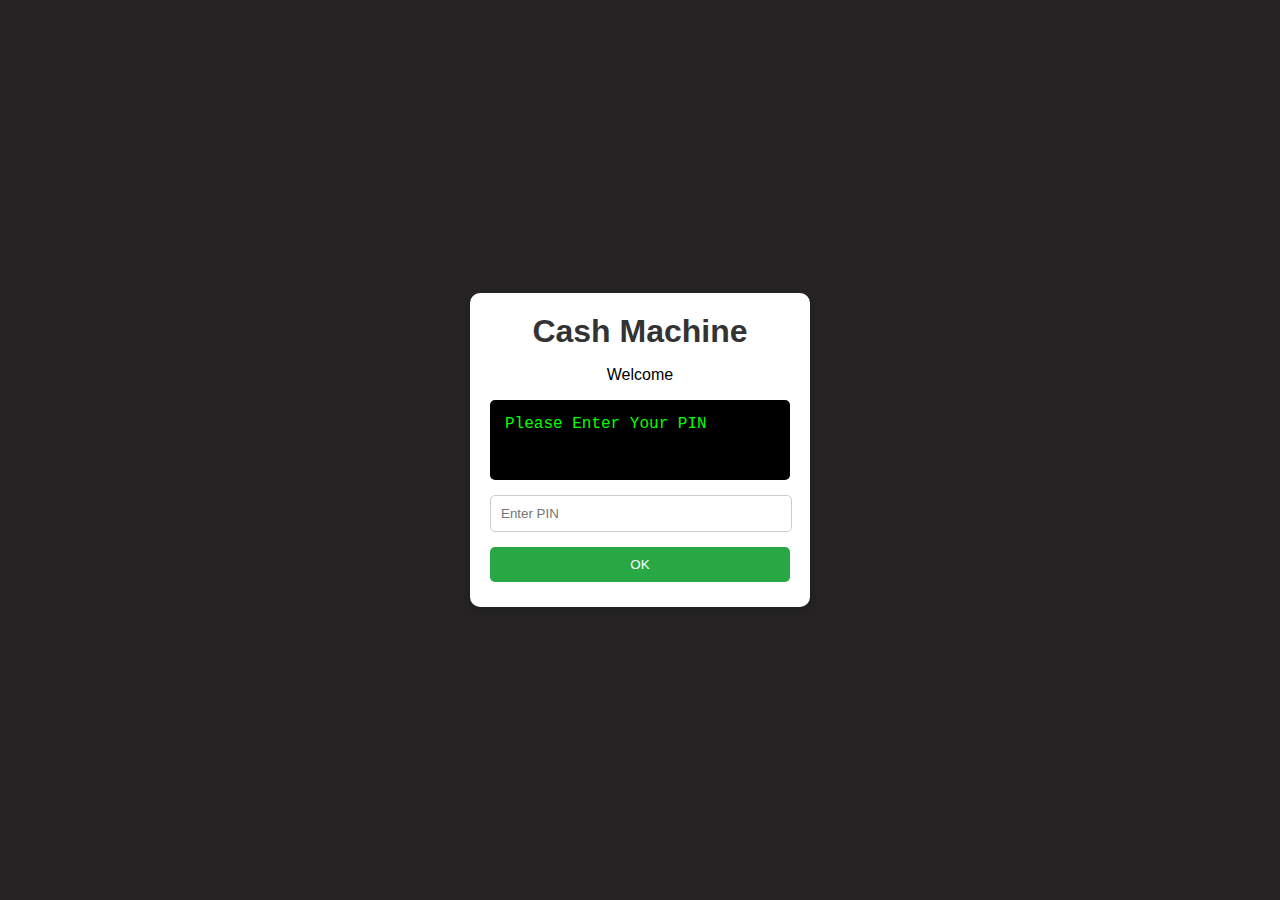
<file: Porfolio/ATM/index.html>
<!DOCTYPE html>
<html lang="en">
<head>
    <meta charset="UTF-8">
    <meta name="viewport" content="width=device-width, initial-scale=1.0">
    <title>Cash Machine Simulator</title>
    <link rel="stylesheet" href="styles.css">
</head>
<body>
    <div class="cash-machine">
        <h1>Cash Machine</h1>
        <p id="welcome-message">Welcome</p>
        <div class="display" id="display">Please Enter Your PIN</div>
        <div id="input-section">
            <input type="password" id="pin-input" placeholder="Enter PIN">
            <button class="green-button" onclick="enterPin()">OK</button>
        </div>
        <div id="controls" class="controls hidden">
            <div class="operation">
                <button class="green-button" onclick="checkBalance()">Account Balance</button>
            </div>
            <div class="operation">
                <input type="number" id="amount-input" placeholder="Enter Amount">
                <button class="green-button" onclick="depositMoney()">Deposit</button>
                <button class="green-button" onclick="withdrawMoney()">Withdraw</button>
            
                <button class="green-button" onclick="showHistory()">Transaction History</button>
                <input type="password" id="new-pin-input" placeholder="Enter New PIN">
                <button class="green-button" onclick="changePin()">Change PIN</button>
            </div>
                <button class="green-button" onclick="logout()">Log Out</button>
            </div>
        </div>
    </div>
    <script src="script.js"></script>
</body>
</html>
</file>
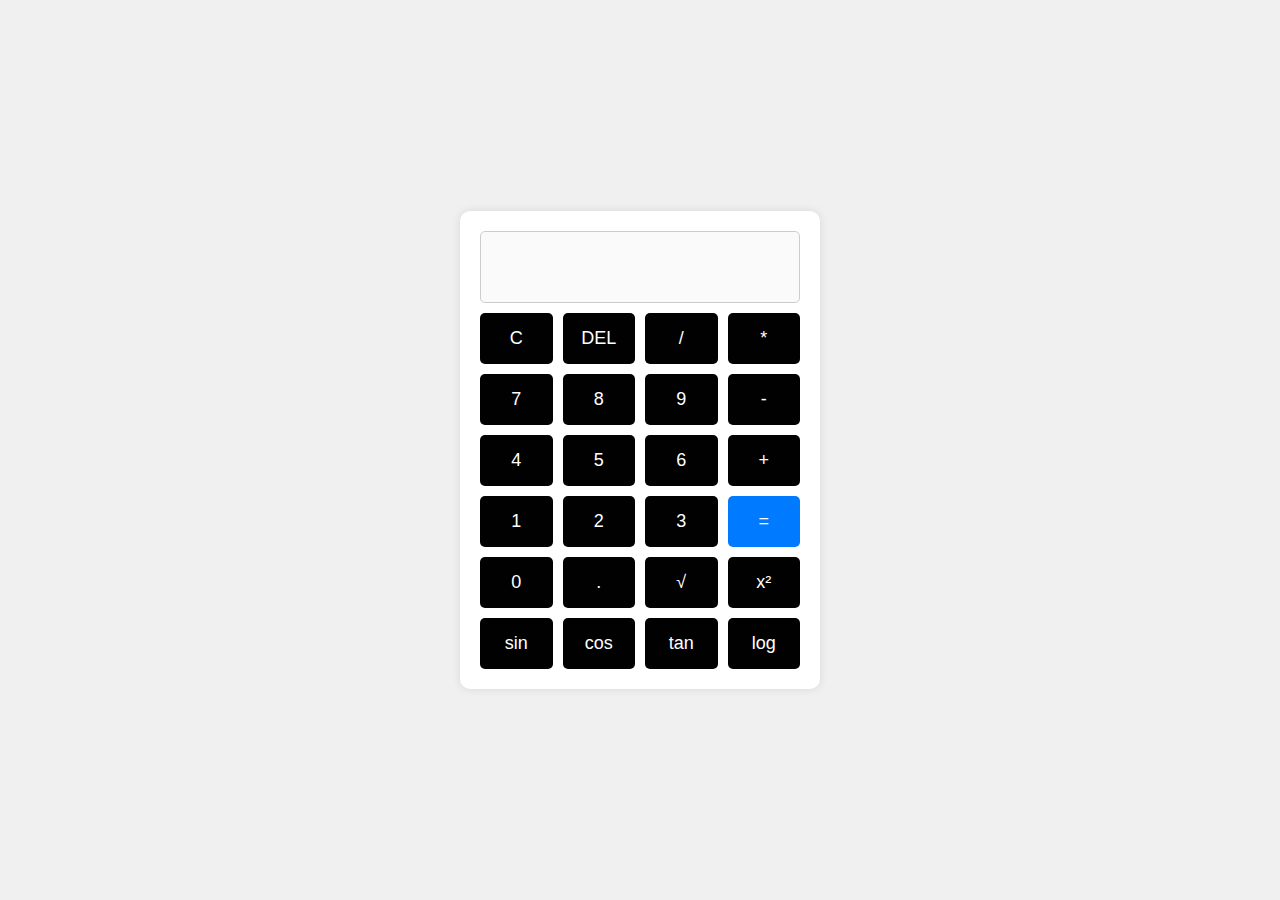
<file: Porfolio/CalculatorAPP/index.html>
<!DOCTYPE html>
<html lang="en">
<head>
    <meta charset="UTF-8">
    <meta name="viewport" content="width=device-width, initial-scale=1.0">
    <title>Scientific Calculator</title>
    <link rel="stylesheet" href="style.css">
</head>
<body>
    <div class="calculator">
        <input type="text" id="display" disabled>
        <div class="buttons">
            <!-- Row 1 -->
            <button class="btn" onclick="clearDisplay()">C</button>
            <button class="btn" onclick="deleteLast()">DEL</button>
            <button class="btn" onclick="insertOperator('/')">/</button>
            <button class="btn" onclick="insertOperator('*')">*</button>
            <!-- Row 2 -->
            <button class="btn" onclick="insertNumber(7)">7</button>
            <button class="btn" onclick="insertNumber(8)">8</button>
            <button class="btn" onclick="insertNumber(9)">9</button>
            <button class="btn" onclick="insertOperator('-')">-</button>
            <!-- Row 3 -->
            <button class="btn" onclick="insertNumber(4)">4</button>
            <button class="btn" onclick="insertNumber(5)">5</button>
            <button class="btn" onclick="insertNumber(6)">6</button>
            <button class="btn" onclick="insertOperator('+')">+</button>
            <!-- Row 4 -->
            <button class="btn" onclick="insertNumber(1)">1</button>
            <button class="btn" onclick="insertNumber(2)">2</button>
            <button class="btn" onclick="insertNumber(3)">3</button>
            <button class="btn equal" onclick="calculate()">=</button>
            <!-- Row 5 -->
            <button class="btn" onclick="insertNumber(0)">0</button>
            <button class="btn" onclick="insertDecimal()">.</button>
            <button class="btn" onclick="insertFunction('sqrt')">√</button>
            <button class="btn" onclick="insertFunction('square')">x²</button>
            <!-- Row 6 -->
            <button class="btn" onclick="insertFunction('sin')">sin</button>
            <button class="btn" onclick="insertFunction('cos')">cos</button>
            <button class="btn" onclick="insertFunction('tan')">tan</button>
            <button class="btn" onclick="insertFunction('log')">log</button>
        </div>
    </div>
    <script src="script.js"></script>
</body>
</html>
</file>
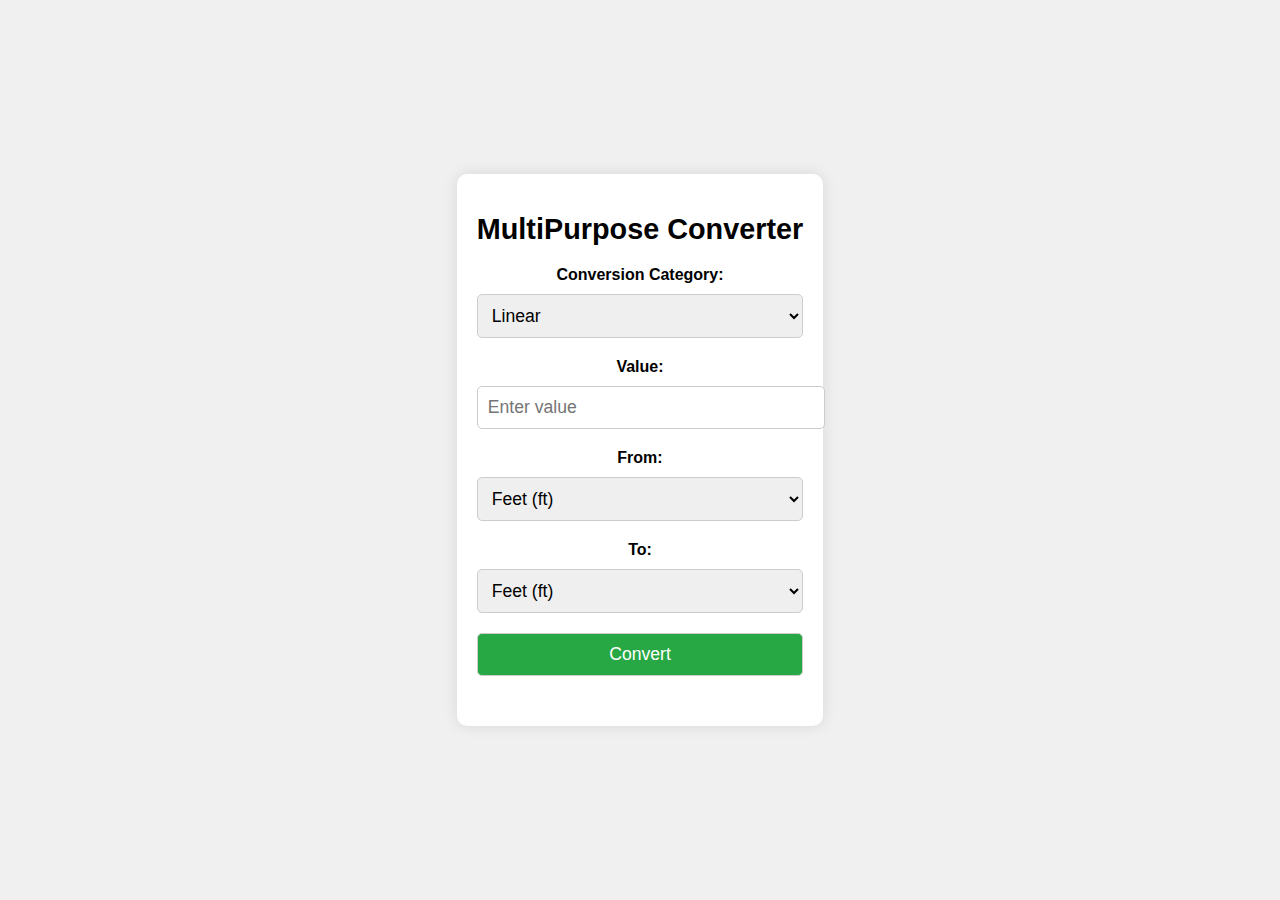
<file: Porfolio/Converter/index.html>
<!DOCTYPE html>
<html lang="en">
<head>
    <meta charset="UTF-8">
    <meta name="viewport" content="width=device-width, initial-scale=1.0">
    <title>MultiPurpose Converter</title>
    <link rel="stylesheet" href="style.css">
</head>
<body>
    <div class="converter-container">
        <h1>MultiPurpose Converter</h1>
        
        <!-- Category Selection -->
        <div>
            <label for="category">Conversion Category:</label>
            <select id="category" onchange="updateUnits()">
                <option value="linear">Linear</option>
                <option value="volume">Volume</option>
                <option value="weight">Weight</option>
                <option value="currency">Currency</option>
            </select>
        </div>
        
        <!-- Input for Conversion -->
        <div>
            <label for="inputValue">Value:</label>
            <input type="number" id="inputValue" placeholder="Enter value" required>
        </div>

        <!-- From Unit Selection -->
        <div>
            <label for="fromUnit">From:</label>
            <select id="fromUnit"></select>
        </div>

        <!-- To Unit Selection -->
        <div>
            <label for="toUnit">To:</label>
            <select id="toUnit"></select>
        </div>

        <!-- Convert Button -->
        <div>
            <button onclick="convert()">Convert</button>
        </div>

        <!-- Display the Result -->
        <div id="result" class="result"></div>
    </div>
    
    <script src="script.js"></script>
</body>
</html>
</file>
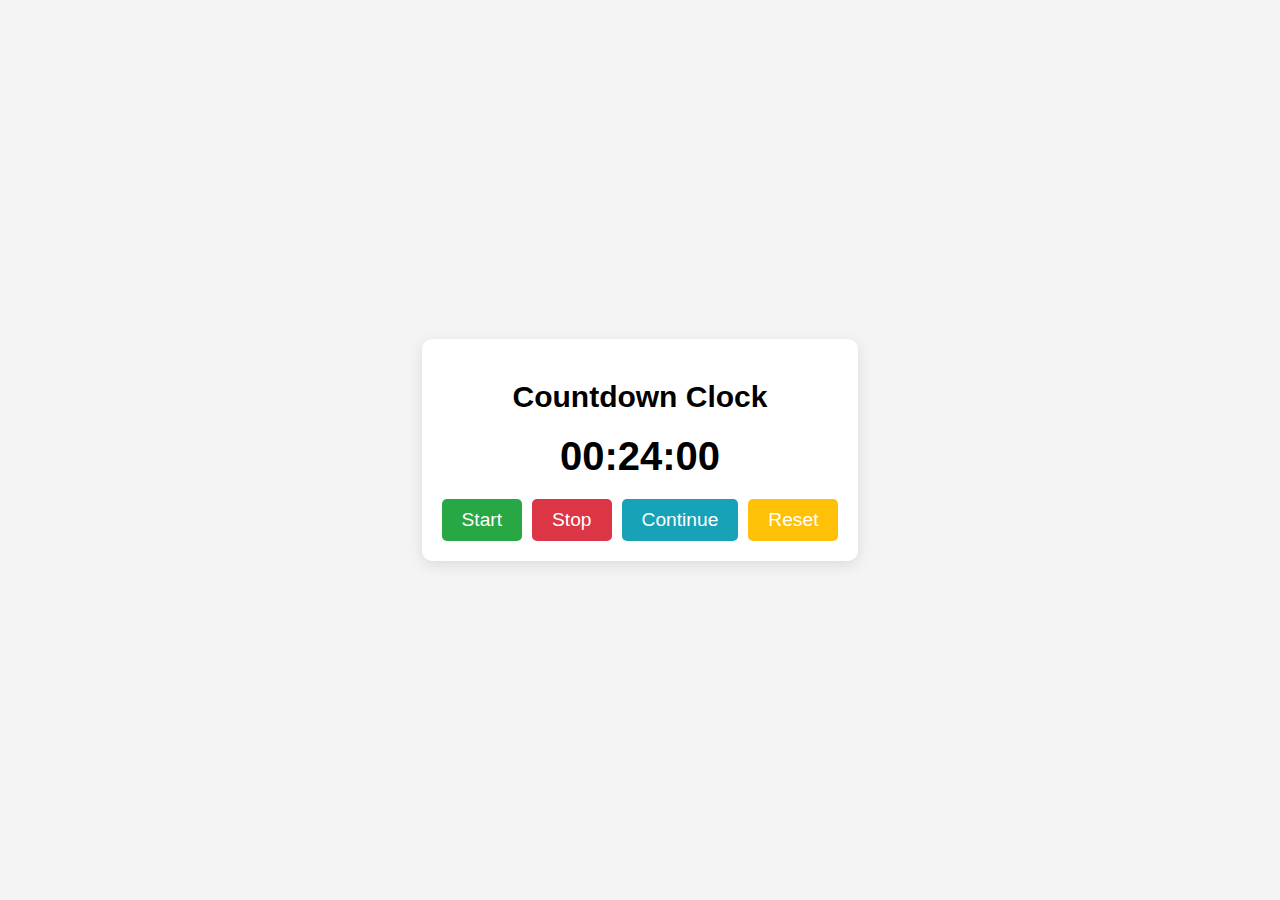
<file: Porfolio/CountDown/index.html>
<!DOCTYPE html>
<html lang="en">
<head>
    <meta charset="UTF-8">
    <meta name="viewport" content="width=device-width, initial-scale=1.0">
    <title>Infinite Countdown Clock</title>
    <link rel="stylesheet" href="style.css">
</head>
<body>
    <div class="countdown-container">
        <h1> Countdown Clock</h1>
        <div class="time-display" id="time-display">00:00:00</div>
        
        <div class="buttons">
            <button id="start-btn">Start</button>
            <button id="stop-btn">Stop</button>
            <button id="continue-btn">Continue</button>
            <button id="reset-btn">Reset</button>
        </div>
    </div>
    <script src="script.js"></script>
</body>
</html>
</file>
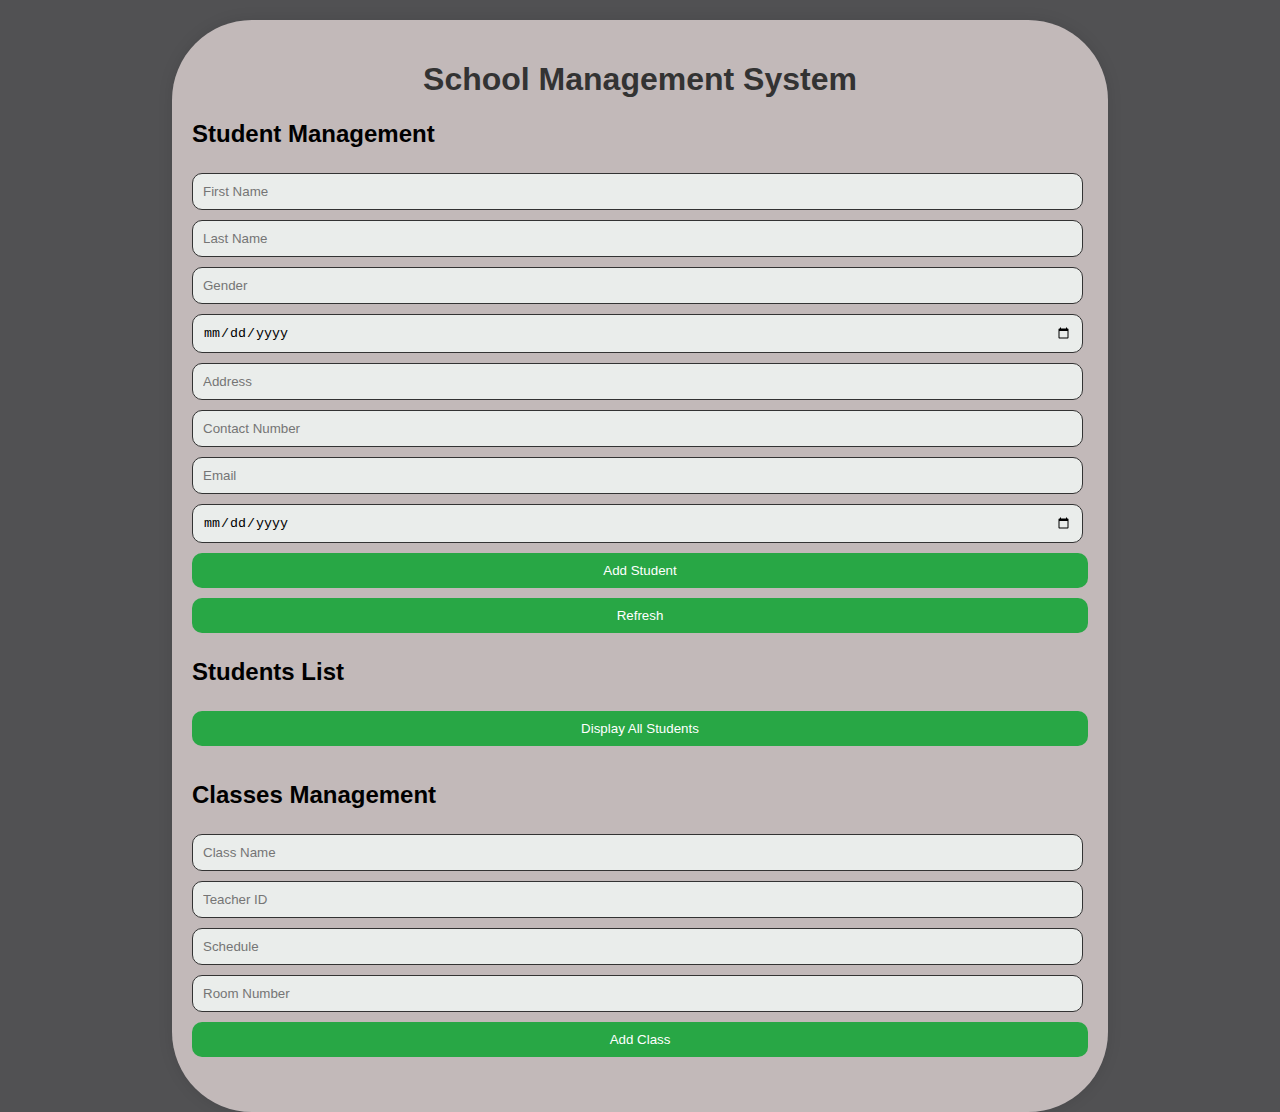
<file: Porfolio/School_ManagementDB/index.html>
<!DOCTYPE html>
<html lang="en">
<head>
    <meta charset="UTF-8">
    <meta name="viewport" content="width=device-width, initial-scale=1.0">
    <title>School Management System</title>
    <link rel="stylesheet" href="style.css">
</head>
<body>
    <div class="container">
        <h1>School Management System</h1>

        <div class="section">
            <h2>Student Management</h2>
            <form id="addStudentForm">
                <input type="text" id="first_name" placeholder="First Name" required>
                <input type="text" id="last_name" placeholder="Last Name" required>
                <input type="text" id="gender" placeholder="Gender" required>
                <input type="date" id="dob" required>
                <input type="text" id="address" placeholder="Address" required>
                <input type="number" id="contact_number" placeholder="Contact Number" required>
                <input type="email" id="email" placeholder="Email" required>
                <input type="date" id="enrollment_date" required>
                <button type="submit">Add Student</button>
            </form>
            <div id="student-result"></div>
            <div>
                <button id="refresh-btn">Refresh</button>
            </div>
            <h2>Students List</h2>
            <div id="students-list"></div>
            <button onclick="loadStudents()">Display All Students</button>
        </div>

        <div class="section">
            <h2>Classes Management</h2>
            <form id="addClassForm">
                <input type="text" id="class-name" placeholder="Class Name" required>
                <input type="number" id="teacher-id" placeholder="Teacher ID" required>
                <input type="text" id="schedule" placeholder="Schedule" required>
                <input type="text" id="room_number" placeholder="Room Number" required>
                <button type="submit">Add Class</button>
            </form>
            <div id="class-result"></div>
        </div>

        <!-- Modal for confirmation dialog -->
        <div id="confirmationModal" class="modal">
            <div class="modal-content">
                <p id="confirmMessage"></p>
                <button id="confirmYes">Yes</button>
                <button id="confirmNo">No</button>
            </div>
        </div>
    </div>

    <script src="script.js"></script>
</body>
</html>
</file>
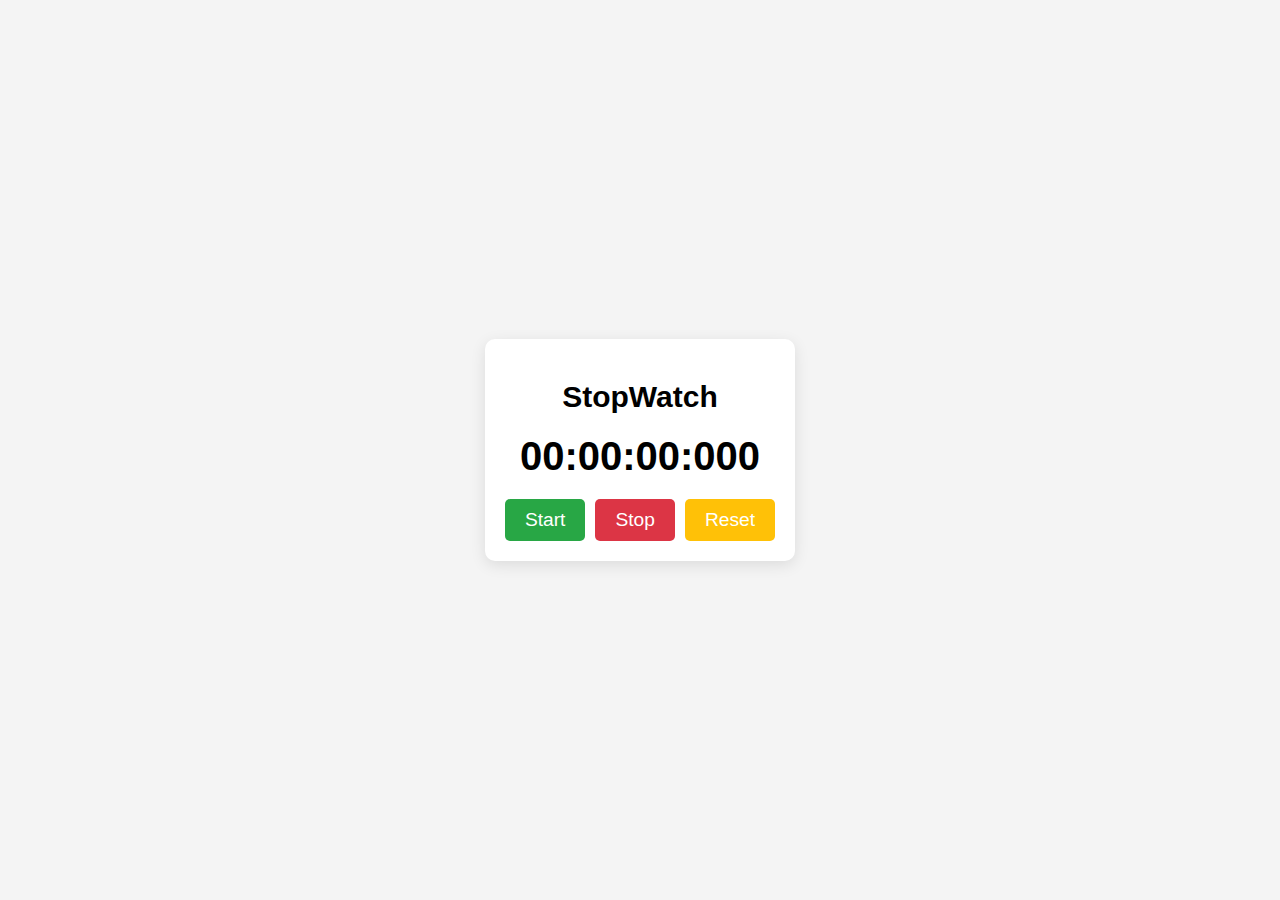
<file: Porfolio/StopWatch/index.html>
<!DOCTYPE html>
<html lang="en">
<head>
    <meta charset="UTF-8">
    <meta name="viewport" content="width=device-width, initial-scale=1.0">
    <title>Stopwatch</title>
    <link rel="stylesheet" href="style.css">
</head>
<body>
    <div class="stopwatch-container">
        <h1>StopWatch</h1>
        <div class="time-display" id="time-display">00:00:00:000</div>
        
        <div class="buttons">
            <button id="start-btn">Start</button>
            <button id="stop-btn">Stop</button>
            <button id="reset-btn">Reset</button>
        </div>
    </div>
    <script src="script.js"></script>
</body>
</html>
</file>
<file: Porfolio/ATM/styles.css>
body {
    font-family: Arial, sans-serif;
    background-color: #252323;
    margin: 0;
    padding: 0;
    display: flex;
    justify-content: center;
    align-items: center;
    height: 100vh;
}

.cash-machine {
    text-align: center;
    background-color: white;
    padding: 20px;
    border-radius: 10px;
    box-shadow: 0px 4px 8px rgba(0, 0, 0, 0.2);
    width: 300px;
}

h1 {
    margin: 0 0 10px;
    color: #333;
}

#display {
    background-color: #000;
    color: #0f0;
    padding: 15px;
    margin: 15px 0;
    border-radius: 5px;
    font-family: "Courier New", monospace;
    min-height: 50px;
    text-align: left;
    white-space: pre-wrap;
}

.green-button {
    background-color: #28a745;
    color: white;
    border: none;
    padding: 10px;
    margin: 5px 0;
    border-radius: 5px;
    cursor: pointer;
    width: 100%;
}

.green-button:hover {
    background-color: #218838;
}

input[type="password"],
input[type="number"] {
    width: calc(100% - 20px);
    padding: 10px;
    margin-bottom: 10px;
    border: 1px solid #ccc;
    border-radius: 5px;
}

.hidden {
    display: none;
}

.operation {
    margin-top: 15px;
}
</file>
<file: Porfolio/CalculatorAPP/style.css>
body {
    font-family: Arial, sans-serif;
    display: flex;
    justify-content: center;
    align-items: center;
    height: 100vh;
    margin: 0;
    background-color: #f0f0f0;
}

.calculator {
    background-color: #fff;
    padding: 20px;
    border-radius: 10px;
    box-shadow: 0px 0px 10px rgba(0, 0, 0, 0.1);
    width: 320px;
}

#display {
    width: 93%;
    height: 50px;
    font-size: 24px;
    text-align: right;
    padding: 10px;
    border-radius: 5px;
    border: 1px solid #cccccc;
    margin-bottom: 10px;
}

.buttons {
    display: grid;
    grid-template-columns: repeat(4, 1fr);
    grid-gap: 10px;
}

.btn {
    padding: 15px;
    font-size: 18px;
    border: none;
    border-radius: 5px;
    background-color: #010101;
    color: white;
    cursor: pointer;
}

.btn:active {
    background-color:  #d0d0d0;
}

.equal {
    background-color: #007bff;
    color: white;
}

.equal:active {
    background-color: #0056b3;
}
</file>
<file: Porfolio/Converter/style.css>
body {
    font-family: Arial, sans-serif;
    display: flex;
    justify-content: center;
    align-items: center;
    height: 100vh;
    background-color: #f0f0f0;
    margin: 0;
}

.converter-container {
    background-color: white;
    padding: 20px;
    border-radius: 10px;
    box-shadow: 0px 0px 15px rgba(0, 0, 0, 0.1);
    text-align: center;
}

h1 {
    margin-bottom: 20px;
    font-size: 1.8em;
}

label {
    margin-top: 10px;
    display: block;
    font-weight: bold;
}

input, select, button {
    padding: 10px;
    font-size: 1.1em;
    margin: 10px 0;
    border-radius: 5px;
    border: 1px solid #ccc;
    width: 100%;
}

button {
    background-color: #28a745;
    color: white;
    cursor: pointer;
    transition: background-color 0.3s;
}

button:hover {
    background-color: #218838;
}

.result {
    font-size: 1.4em;
    margin-top: 20px;
    font-weight: bold;
}
</file>
<file: Porfolio/CountDown/style.css>
/* Basic styling for the countdown clock */
body {
    display: flex;
    justify-content: center;
    align-items: center;
    height: 100vh;
    margin: 0;
    font-family: 'Arial', sans-serif;
    background-color: #f4f4f4;
}

.countdown-container {
    text-align: center;
    background-color: white;
    padding: 20px;
    border-radius: 10px;
    box-shadow: 0 4px 15px rgba(0, 0, 0, 0.1);
}

h1 {
    font-size: 30px;
    margin-bottom: 20px;
}

.time-display {
    font-size: 40px;
    margin-bottom: 20px;
    font-weight: bold;
}

.buttons {
    display: flex;
    gap: 10px;
}

button {
    padding: 10px 20px;
    border: none;
    border-radius: 5px;
    font-size: 1.2em;
    cursor: pointer;
    transition: background-color 0.3s ease;
}

button:hover {
    background-color: #c8ff00;
    color: white;
}

#start-btn {
    background-color: #28a745;
    color: white;
}

#stop-btn {
    background-color: #dc3545;
    color: white;
}

#continue-btn {
    background-color: #17a2b8;
    color: white;
}

#reset-btn {
    background-color: #ffc107;
    color: white;
}
</file>
<file: Porfolio/School_ManagementDB/style.css>
body {
    font-family: Arial, sans-serif;
    background-color:  rgb(81, 81, 83);
    margin: 0;
    padding: 0;
}

.container {
    position: relative;
    top: 20px;
    width: 70%;
    margin: 20px;
    margin: auto;
    padding: 20px;
    background-color:rgba(242, 230, 230, 0.7);
    border-radius: 80px;
    box-shadow: 0px 0px 15px rgba(0, 0, 0, 0.1);
}

h1 {
    text-align: center;
    color: #333;
}

.section {
    margin-bottom: 30px;
}

input[type="text"],
input[type="email"],
input[type="date"],
input[type="number"],
button {
    width: 97%;
    padding: 10px;
    margin: 5px 0;
    border-radius: 10px;
    background-color: #eaedeb;
    border: 1px solid #333
}

button {
    width: 100%;
    background-color: #28a745;
    color: #fff;
    border: none;
    cursor: pointer;
}

button:hover {
    background-color: #218838;
}

/* Styles for modal confirmation */
.modal {
    display: none;
    position: fixed;
    left: 0;
    top: 0;
    width: 100%;
    height: 100%;
    background-color: rgba(0, 0, 0, 0.5);
}

.modal-content {
    background-color: white;
    padding: 20px;
    margin: 15% auto;
    width: 30%;
}
</file>
<file: Porfolio/StopWatch/style.css>
/* Basic styling for the stopwatch app */
body {
    display: flex;
    justify-content: center;
    align-items: center;
    height: 100vh;
    margin: 0;
    font-family: 'Arial', sans-serif;
    background-color: #f4f4f4;
}

.stopwatch-container {
    text-align: center;
    background-color: white;
    padding: 20px;
    border-radius: 10px;
    box-shadow: 0 4px 15px rgba(0, 0, 0, 0.1);
}

h1 {
    font-size: 30px;
    margin-bottom: 20px;
}

.time-display {
    font-size: 40px;
    margin-bottom: 20px;
    font-weight: bold;
}

.buttons {
    display: flex;
    gap: 10px;
}

button {
    padding: 10px 20px;
    border: none;
    border-radius: 5px;
    font-size: 1.2em;
    cursor: pointer;
    transition: background-color 0.3s ease;
}

button:hover {
    background-color: #007bff;
    color: white;
}

#start-btn {
    background-color: #28a745;
    color: white;
}

#stop-btn {
    background-color: #dc3545;
    color: white;
}

#reset-btn {
    background-color: #ffc107;
    color: white;
}
</file>
